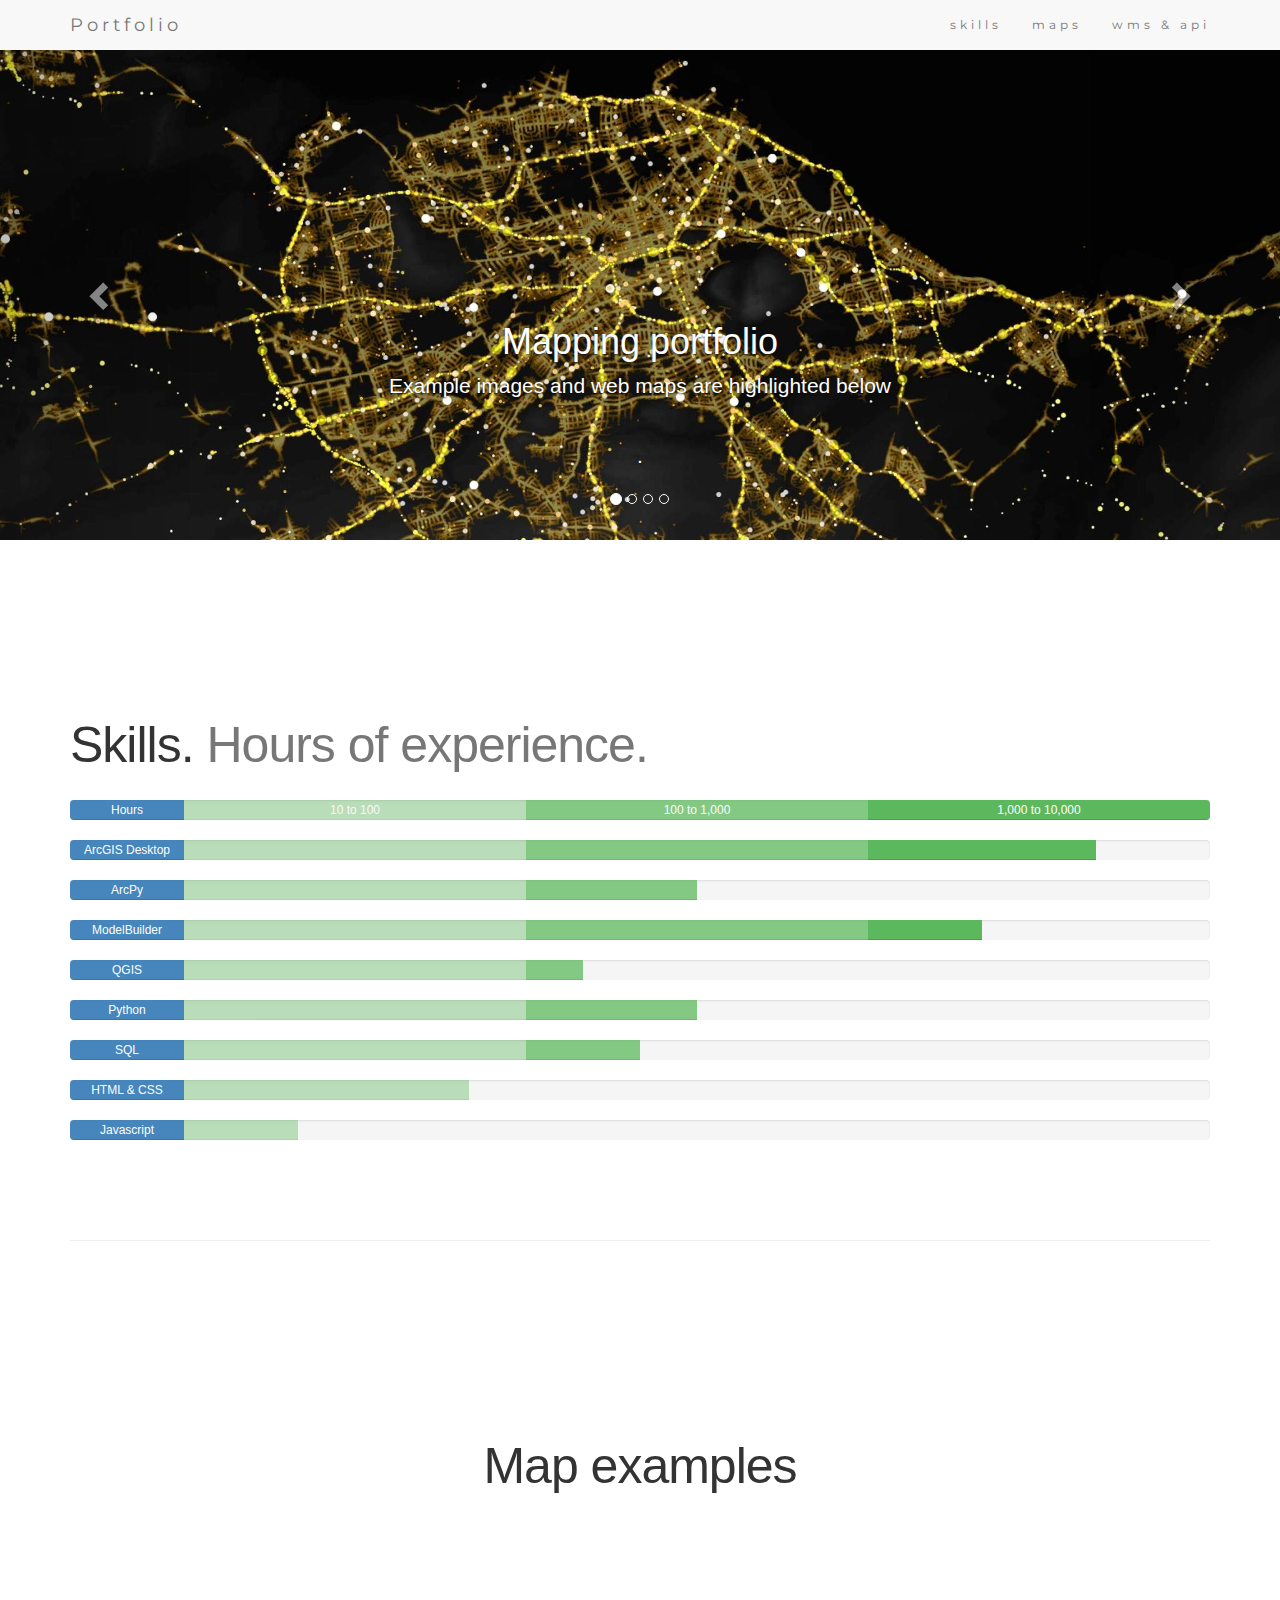
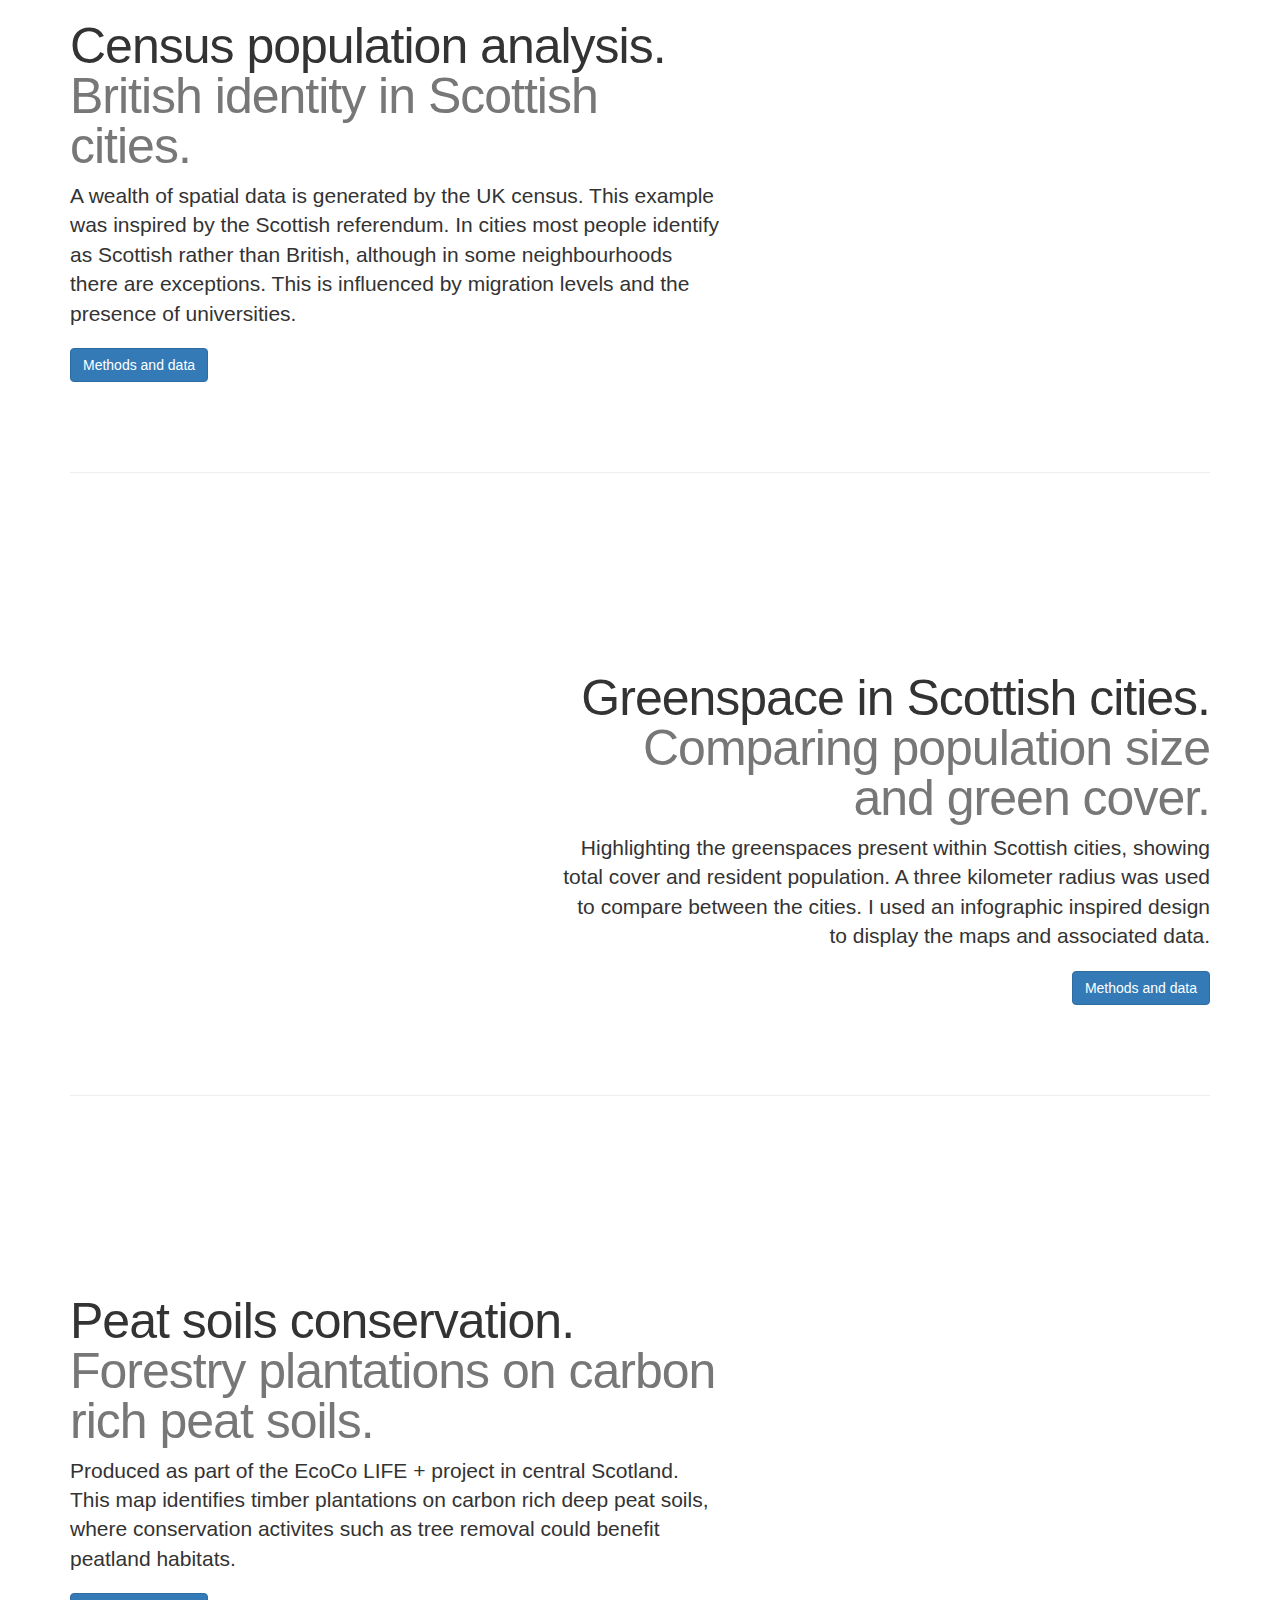
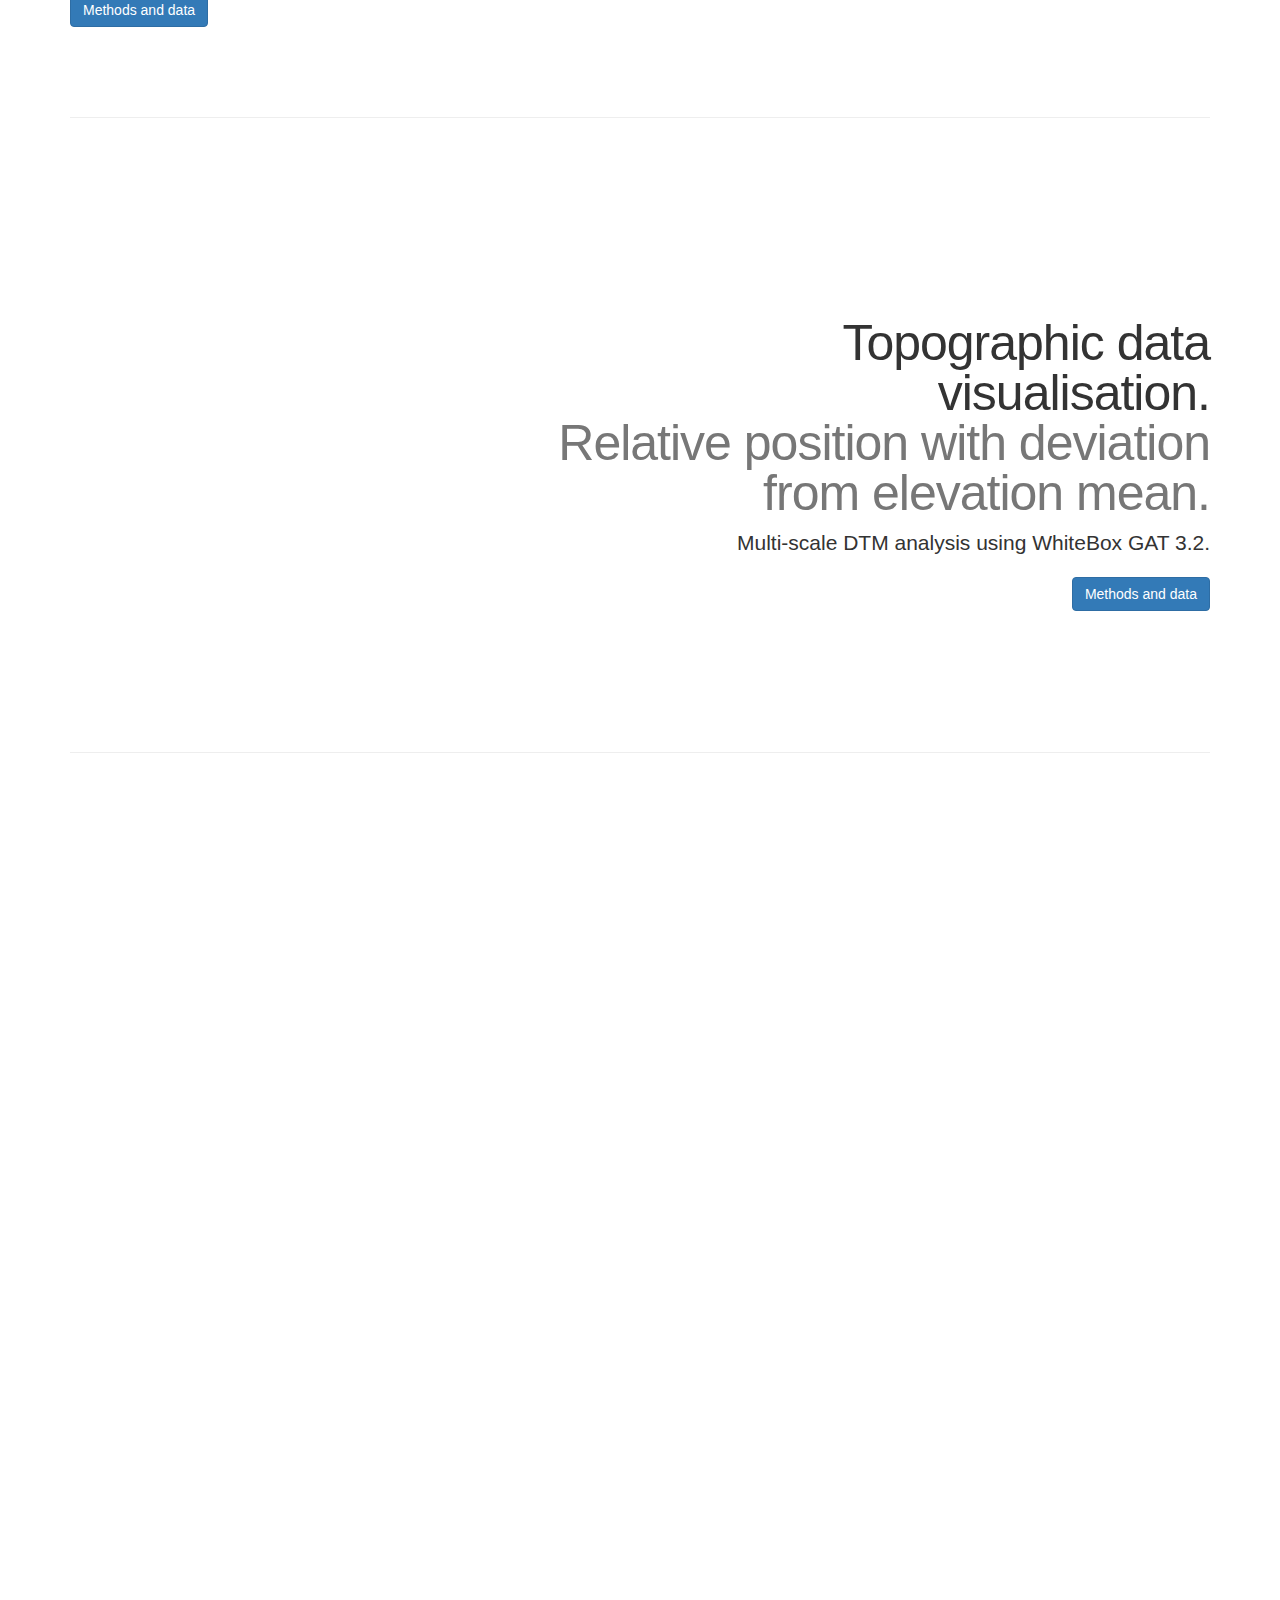
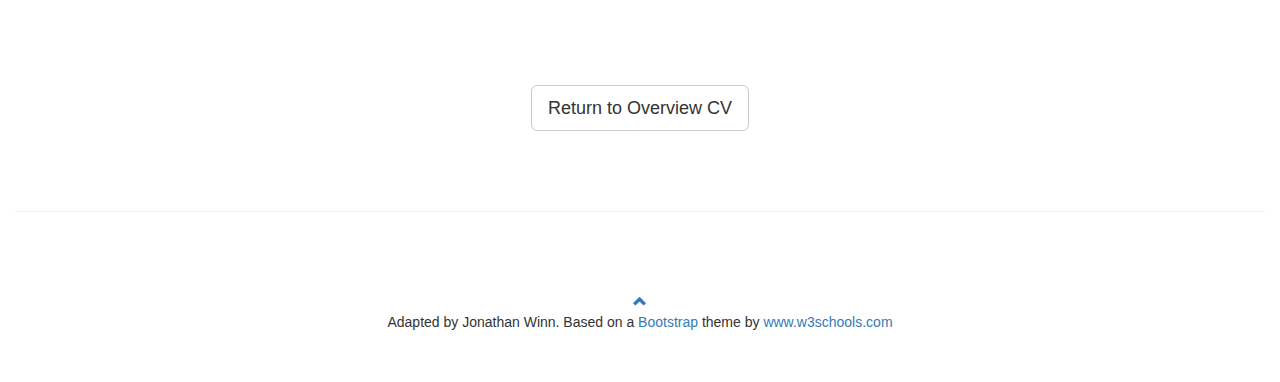
<file: Portfolio.html>
<!DOCTYPE html>

<html lang="en">
  
<head>

    <meta charset="utf-8">
    
    <meta http-equiv="X-UA-Compatible" content="IE=edge">

    <meta name="viewport" content="width=device-width, initial-scale=1">
 
   
<!-- The above 3 meta tags *must* come first in the head; any other head content must come *after* these tags -->
    
<!-- Theme adapted from Bootstrap example and template by By www.w3schools.com - No Copyright -->


<meta name="description" content="">
    
<meta name="author" content="">
   

<title>Portfolio-Jonathan Winn</title>

    


<!-- Bootstrap core CSS -->
    

  
<!-- HTML5 shim and Respond.js for IE8 support of HTML5 elements and media queries -->
    
<!--[if lt IE 9]>
  
    
<script src="https://oss.maxcdn.com/html5shiv/3.7.2/html5shiv.min.js"></script>
     
 <script src="https://oss.maxcdn.com/respond/1.4.2/respond.min.js"></script>
    

<![endif]-->



<!-- Custom styles for this template -->
    

<link href="carousel.css" rel="stylesheet">
  


  <link rel="stylesheet" href="http://maxcdn.bootstrapcdn.com/bootstrap/3.3.6/css/bootstrap.min.css">
  <link href="http://fonts.googleapis.com/css?family=Montserrat" rel="stylesheet">
  <script src="https://ajax.googleapis.com/ajax/libs/jquery/1.12.0/jquery.min.js"></script>
  <script src="http://maxcdn.bootstrapcdn.com/bootstrap/3.3.6/js/bootstrap.min.js"></script>
  
<script type="text/javascript" src="http://openspace.ordnancesurvey.co.uk/osmapapi/openspace.js?key=2C30C1B6DE7C0A3AE0530B6CA40A5606"></script>  



<style>


/* Carousel base class */


.carousel {
height: 500px;
  margin-bottom: 60px; 
margin-top: 40px;}

/* Since positioning the image, we need to help out the caption */


.carousel-caption {
  z-index: 10; 
}


/* Declare heights because of positioning of img element */


.carousel .item { height: 500px;
    background-color: #777;
}


.carousel-inner > .item > img {
  position: absolute;
  top: 0;
  left: 0;
  height: 500px; min-width: 100%;
 max-width: none;
}






.featurette-image
{
margin-top: 120px;
}


.modal-dialog {
  margin: 0;
  width: 100%;
  height: 100%;
  padding: 0;
}

.modal-content {
  height: 100%;
  border-radius: 0;
  colour:white;
  overflow:auto;  

}


/* The max width is dependant on the container (more info below) */
.popover{
    max-width: 100%; /* Max Width of the popover (depending on the container!) */
}


 .slideanim {visibility:hidden;}
  .slide {
      animation-name: slide;
      -webkit-animation-name: slide;	
      animation-duration: 1s;	
      -webkit-animation-duration: 1s;
      visibility: visible;			
  }
  @keyframes slide {
    0% {
      opacity: 0;
      -webkit-transform: translateY(70%);
    } 
    100% {
      opacity: 1;
      -webkit-transform: translateY(0%);
    }	
  }
  @-webkit-keyframes slide {
    0% {
      opacity: 0;
      -webkit-transform: translateY(70%);
    } 
    100% {
      opacity: 1;
      -webkit-transform: translateY(0%);
    }
  }


 @media screen and (max-width: 768px) {
    .col-sm-4 {
      text-align: center;
      margin: 25px 0;
    }
    .btn-lg {
        width: 100%;
        margin-bottom: 35px;
    }
  }
  @media screen and (max-width: 480px) {
    .logo {
        font-size: 150px;
    }
  }


 .navbar {
      margin-bottom: 0;
      z-index: 9999;
      border: 0;
      font-size: 12px !important;
      line-height: 1.42857143 !important;
      letter-spacing: 4px;
      border-radius: 0;
      font-family: Montserrat, sans-serif;
  }

  h4 {
      font-size: 19px;
      line-height: 1.375em;
      color: #303030;
      font-weight: 400;
      margin-bottom: 30px;
  }

  .sectionheading {
      font-size: 24px;
      text-transform: uppercase;
      color: #303030;
      font-weight: 600;
      margin-bottom: 30px;
  }


</style>


<script>
  (function(i,s,o,g,r,a,m){i['GoogleAnalyticsObject']=r;i[r]=i[r]||function(){
  (i[r].q=i[r].q||[]).push(arguments)},i[r].l=1*new Date();a=s.createElement(o),
  m=s.getElementsByTagName(o)[0];a.async=1;a.src=g;m.parentNode.insertBefore(a,m)
  })(window,document,'script','https://www.google-analytics.com/analytics.js','ga');

  ga('create', 'UA-72105544-2', 'auto');
  ga('send', 'pageview');

</script>





</head>


<!-- NAVBAR
================================================== -->
  

<body id="Portfolio2" data-spy="scroll" data-target=".navbar" data-offset="60">

<nav class="navbar navbar-default navbar-fixed-top">

  <div class="container">
    <div class="navbar-header">
      <button type="button" class="navbar-toggle" data-toggle="collapse" data-target="#myNavbar">
        <span class="icon-bar"></span>
        <span class="icon-bar"></span>
        <span class="icon-bar"></span>                        
      </button>
      <a class="navbar-brand" href="#Portfolio2">Portfolio</a>
    </div>
    <div class="collapse navbar-collapse" id="myNavbar">
      <ul class="nav navbar-nav navbar-right">
        <li><a href="#skills">skills</a></li>
        <li><a href="#maps">maps</a></li>
        <li><a href="#api">wms & api</a></li>
      </ul>
    </div>
  </div>
</nav>










<!-- Carousel
    ================================================== -->
    

<div id="myCarousel" class="carousel slide" data-ride="carousel">
      

<!-- Indicators -->
      

  <ol class="carousel-indicators">
        
     <li data-target="#myCarousel" data-slide-to="0" class="active"></li>
        
     <li data-target="#myCarousel" data-slide-to="1"></li>
        
     <li data-target="#myCarousel" data-slide-to="2"></li>
  
     <li data-target="#myCarousel" data-slide-to="3"></li>
 
  </ol>
 
     
   <div class="carousel-inner" role="listbox">
     
   
       <div class="item active">
   
       <img class="first-slide" src="images2/main2.jpg" alt="First slide">
         
             
           <div class="container">
            
               <div class="carousel-caption">
              
               <h1>Mapping portfolio</h1>
              
                <p>Example images and web maps are highlighted below</p>
                <br>
                <p> . </p>
                </div>

           </div>

       </div>


       <div class="item">

       <img class="second-slide" src="images2/test2.jpg" alt="Second slide" >
 
              
            <div class="container">

                <div class="carousel-caption">
              
               <h1>Mapping portfolio</h1>
              
                <p>Example images and web maps are highlighted below</p>
                <br>
                <p> . </p>
                </div>


            </div>

       </div>

 
       <div class="item">

       <img class="third-slide" src="images2/Cumb_new.jpg" alt="Third slide" >
          
       
             <div class="container">
            
               <div class="carousel-caption">
              
               <h1>Mapping portfolio</h1>
              
                <p>Example images and web maps are highlighted below</p>
                <br>
                <p> . </p>
                </div>

          
             </div>
        
       </div>
      

       <div class="item">

       <img class="fourth-slide" src="images2/dtmx.jpg" alt="Fourth slide" class="img-responsive">
          
       
             <div class="container">
            
                <div class="carousel-caption">
              
               <h1>Mapping portfolio</h1>
              
                <p>Example images and web maps are highlighted below</p>
                <br>
                <p> . </p>
                </div>

        
             </div>
        
       </div>
 

</div>
      


<a class="left carousel-control" href="#myCarousel" role="button" data-slide="prev">
        
<span class="glyphicon glyphicon-chevron-left" aria-hidden="true"></span>
        
<span class="sr-only">Previous</span>
      
</a>
      

<a class="right carousel-control" href="#myCarousel" role="button" data-slide="next">
        
<span class="glyphicon glyphicon-chevron-right" aria-hidden="true"></span>
        
<span class="sr-only">Next</span>
      
</a>
    
</div>

<!-- /.carousel -->


    


<!-- skills section
    ================================================== -->
 

<div class="container" id = "skills">
   <h2 class="featurette-heading">Skills. <span class="text-muted">Hours of experience.</span></h2> 
<br>
    <div class="progress">


        <div class="progress-bar" role="progressbar" style="width:10%; opacity: 0.9;">
        Hours
        </div>

        <div class="progress-bar progress-bar-success" role="progressbar" style="width:30%; opacity: 0.4;">
        10 to 100
        </div>

        <div class="progress-bar progress-bar-success" role="progressbar" style="width:30%; opacity: 0.75;">
        100 to 1,000 
        </div>

        <div class="progress-bar progress-bar-success" role="progressbar" style="width:30%; opacity: 1;">
        1,000 to 10,000
        </div>

     </div>





    <div class="progress">


        <div class="progress-bar" role="progressbar" style="width:10%; opacity: 0.9;">
        ArcGIS Desktop
        </div>

        <div class="progress-bar progress-bar-success" role="progressbar" style="width:30%; opacity: 0.4;">
        
        </div>

        <div class="progress-bar progress-bar-success" role="progressbar" style="width:30%; opacity: 0.75;">
        
        </div>

        <div class="progress-bar progress-bar-success" role="progressbar" style="width:20%; opacity: 1;">
        
        </div>

     </div>

    <div class="progress">


        <div class="progress-bar" role="progressbar" style="width:10%; opacity: 0.9;">
        ArcPy
        </div>

        <div class="progress-bar progress-bar-success" role="progressbar" style="width:30%; opacity: 0.4;">
        
        </div>

        <div class="progress-bar progress-bar-success" role="progressbar" style="width:15%; opacity: 0.75;">
        
        </div>

        <div class="progress-bar progress-bar-success" role="progressbar" style="width:0%; opacity: 1;">
        
        </div>

     </div>


    <div class="progress">


        <div class="progress-bar" role="progressbar" style="width:10%; opacity: 0.9;">
        ModelBuilder
        </div>

        <div class="progress-bar progress-bar-success" role="progressbar" style="width:30%; opacity: 0.4;">
        
        </div>

        <div class="progress-bar progress-bar-success" role="progressbar" style="width:30%; opacity: 0.75;">
        
        </div>

        <div class="progress-bar progress-bar-success" role="progressbar" style="width:10%; opacity: 1;">
        
        </div>

     </div>





    <div class="progress">


        <div class="progress-bar" role="progressbar" style="width:10%; opacity: 0.9;">
        QGIS
        </div>

        <div class="progress-bar progress-bar-success" role="progressbar" style="width:30%; opacity: 0.4;">
        
        </div>

        <div class="progress-bar progress-bar-success" role="progressbar" style="width:05%; opacity: 0.75;">
        
        </div>

        <div class="progress-bar progress-bar-success" role="progressbar" style="width:0%; opacity: 1;">
        
        </div>

     </div>

   <div class="progress">


        <div class="progress-bar" role="progressbar" style="width:10%; opacity: 0.9;">
        Python
        </div>

        <div class="progress-bar progress-bar-success" role="progressbar" style="width:30%; opacity: 0.4;">
        
        </div>

        <div class="progress-bar progress-bar-success" role="progressbar" style="width:15%; opacity: 0.75;">
         
        </div>

        <div class="progress-bar progress-bar-success" role="progressbar" style="width:0%; opacity: 1;">
        
        </div>

     </div>


   <div class="progress">


        <div class="progress-bar" role="progressbar" style="width:10%; opacity: 0.9;">
        SQL
        </div>

        <div class="progress-bar progress-bar-success" role="progressbar" style="width:30%; opacity: 0.4;">
        
        </div>

        <div class="progress-bar progress-bar-success" role="progressbar" style="width:10%; opacity: 0.75;">
         
        </div>

        <div class="progress-bar progress-bar-success" role="progressbar" style="width:0%; opacity: 1;">
        
        </div>

     </div>


   <div class="progress">


        <div class="progress-bar" role="progressbar" style="width:10%; opacity: 0.9;">
        HTML & CSS
        </div>

        <div class="progress-bar progress-bar-success" role="progressbar" style="width:25%; opacity: 0.4;">
        
        </div>

        <div class="progress-bar progress-bar-success" role="progressbar" style="width:0%; opacity: 0.75;">
         
        </div>

        <div class="progress-bar progress-bar-success" role="progressbar" style="width:0%; opacity: 1;">
        
        </div>

     </div>


   <div class="progress">


        <div class="progress-bar" role="progressbar" style="width:10%; opacity: 0.9;">
        Javascript
        </div>

        <div class="progress-bar progress-bar-success" role="progressbar" style="width:10%; opacity: 0.4;">
        
        </div>

        <div class="progress-bar progress-bar-success" role="progressbar" style="width:0%; opacity: 0.75;">
         
        </div>

        <div class="progress-bar progress-bar-success" role="progressbar" style="width:0%; opacity: 1;">
        
        </div>

     </div>


</div>  <!-- end skills container -->


<!-- WORK IN PROGRESS

      <hr class="featurette-divider">

<div class="container" id = "potfolio-examples">
   <h2 class="featurette-heading">Portfolio. <span class="text-muted">Technology, standards, code.</span></h2> 
   <br>

          <div class="table-responsive">
		  <br>

			<table class="table" class="text-center">
              <thead>
                <tr>
                  <th> <span class="glyphicon glyphicon-link" class="text-right" style="font-size: 20px" width="auto" height="60" ></span> </th>
                  <th> <img src="images/GitHub_Logo.png" class="rounded float-left" alt="Cinque Terre" width="auto" height="30">  </th>
                  <th> <span class="glyphicon glyphicon-briefcase" class="text-right" style="font-size: 20px" width="auto" height="60" ></th>
                  <th> <img src="images/OGC_Logo_2D_Black.png" class="rounded float-left" alt="Cinque Terre" width="auto" height="30"> </th>
				  <th> <span class="glyphicon glyphicon-stats" class="text-right" style="font-size: 20px" width="auto" height="60" </th>
                </tr>
              </thead>
			  
              <tbody>
                <tr>
                  <td> <img src="images/geo.jpg" class="rounded float-left" alt="Cinque Terre" width="auto" height="40"> </td>
                  <td> <span class="glyphicon glyphicon-check" class="text-right" style="font-size: 20px" width="auto" height="40" ></span>  </td>
                  <td>  <img src="images/OpenLayers-logo70.png" class="rounded float-left" alt="Cinque Terre" width="auto" height="30"> OpenLayers 4.5 </td>
                  <td> WMS, GetFeatureInfo </td>
				  <td>  Geospatial analysis, lookup tables </td>
                </tr>			  
                <tr>
                  <td> <img src="images/geo.jpg" class="rounded float-left" alt="Cinque Terre" width="auto" height="40">  </td>
                  <td> <span class="glyphicon glyphicon-check" class="text-right" style="font-size: 20px" width="auto" height="40" ></span>  </td>
                  <td>  <img src="images/OpenLayers-logo70.png" class="rounded float-left" alt="Cinque Terre" width="auto" height="30"> OpenLayers 4.5 </td>
                  <td> WMS, GetFeatureInfo </td>
				  <td  <a href ="#null" class="rounded float-left"
                  class="btn btn-sm btn-primary" role="button" data-toggle="popover" data-placement="bottom"
                  data-trigger="hover" title="Durham Geology Interactive Map"
                  data-content= "Created with OpenLayers2 and an OpenStreetMap base. Includes WMS map image and get info requests. 
                   Contains British Geological Survey materials. Copyright NERC [2016]" 
                  > Method</a>  </td>
                </tr>
                <tr>
                  <td>amet</td>
                  <td> .   </td>
                  <td>  <img src="images/OpenLayers-logo70.png" class="rounded float-left" alt="Cinque Terre" width="auto" height="30"> OpenLayers 4.5   </td>
                  <td>  WMS, GetFeatureInfo </td>
                </tr>
				
                <tr>
                  <td>Integer</td>
                  <td>.</td>
                  <td>odio</td>
                  <td>Praesent</td>
                </tr>

                <tr>
                  <td>amet</td>
                  <td> .  </td>
                  <td>  <img src="images/poweredby.png" class="rounded float-left" alt="Cinque Terre" width="auto" height="30"> 
				  <img src="images/OpenLayers-logo70.png" class="rounded float-left" alt="Cinque Terre" width="auto" height="30">    </td>
                  <td> WMS, GetFeatureInfo </td>
                </tr>

                <tr>
                  <td>amet</td>
                  <td> .  </td>
                  <td>  <img src="images/esri.png" class="rounded float-left" alt="Cinque Terre" width="auto" height="30">    </td>
                  <td> WMS, GetFeatureInfo </td>
                </tr>

                <tr>
                    <td> <img src="images/geo.jpg" class="rounded float-left" alt="Cinque Terre" width="auto" height="40">  </td>
                    <td> <span class="glyphicon glyphicon-check" class="text-right" style="font-size: 20px" width="auto" height="40" ></span>  </td>
                    <td>  <img src="images/OpenLayers-logo70.png" class="rounded float-left" alt="Cinque Terre" width="auto" height="30"> OpenLayers 4.5 </td>
                    <td> WMS, GetFeatureInfo </td>
                    <td  <a href ="#null" class="rounded float-left"
                            class="btn btn-sm btn-primary" role="button" data-toggle="popover" data-placement="bottom"
                            data-trigger="hover" title="Durham Geology Interactive Map"
                            data-content= "Created with OpenLayers2 and an OpenStreetMap base. Includes WMS map image and get info requests.
                   Contains British Geological Survey materials. Copyright NERC [2016]"
                > Method</a>  </td>
                </tr>

                <tr>
                    <td> <img src="images/gm-heatmap.JPG" class="rounded float-left" alt="Cinque Terre" width="auto" height="40">  </td>
                    <td> <span class="glyphicon glyphicon-check" class="text-right" style="font-size: 20px" width="auto" height="40" ></span>  </td>
                    <td>  <img src="images/google_maps_64dp.png" class="rounded float-left" alt="Cinque Terre" width="auto" height="30"> Google maps v3 </td>
                    <td> JSON, live data, WMS </td>
                    <td  <a href ="#null" class="rounded float-left"
                            class="btn btn-sm btn-primary" role="button" data-toggle="popover" data-placement="bottom"
                            data-trigger="hover" title="Durham Geology Interactive Map"
                            data-content= "Created with OpenLayers2 and an OpenStreetMap base. Includes WMS map image and get info requests.
                   Contains British Geological Survey materials. Copyright NERC [2016]"
                > Method, json live data, earthquakes, etc, etc </a>  </td>
                </tr>

				
              </tbody>
            </table>
          </div>

</div>

<div>
<p class= "lead text-center"> Selected portfolio code at <img src="images/GitHub_Logo.png" class="rounded float-left" alt="Cinque Terre" width="auto" height="25">  </p>
</div>



 END OF WORK IN PROGRESS  -->



<!--  featurettes  =================================== -->

    <!-- Wrap the rest of the page in another container to center all the content. -->

    <div class="container marketing">

      <!-- Three columns of text below the carousel -->


      <!-- START THE FEATURETTES -->


      <hr class="featurette-divider">





      <!-- F1 left  -->


      <div id = "maps" class="row featurette">


      <h2 class= "featurette-heading text-center"> Map examples</h2>

          <div class="col-md-7">
 
         
              <h2 class="featurette-heading">Census population analysis. <span class="text-muted">British identity in Scottish cities.</span></h2>

              <p class="lead">A wealth of spatial data is generated by the UK census. This example was inspired by the Scottish referendum. 
               In cities most people identify as Scottish rather than British, although in some neighbourhoods there are exceptions. 
               This is influenced by migration levels and the presence of universities. 
              </p>

              <p>
                  <a href ="#null" class="btn btn-md btn-primary hidden-xs" role="button" data-toggle="popover"  data-trigger="hover"
                  data-content= "Census data 2011. Output Area boundaries. Data for Q14: National Identity. 
                  Values per census area were converted to % of respondents for the British and Scottish identity categories. 
                  Areas were mapped where there was a higher % of local residents identifying as Britsh than Scottish." 
                  > Methods and data</a>
 
              </p>

           </div>
        
 
           <div class="col-md-5  slideanim">
  

              <a href="#" data-toggle="modal" data-target=".dialog2">       
              <img class="featurette-image img-responsive center-block" img src="images2/ident.gif" alt="scottish cities">

              </a>

           </div>




           <div class="modal fade dialog2" tabindex="-1">

                <div class="modal-dialog modal-lg">
                   <div class="modal-content">
                       <div class="modal-header">
                           <button type="button" class="close" data-dismiss="modal" aria-hidden="true">x</button>
                       </div>
                       <div class="modal-body active">
                           <img src="images2/ident.gif" class="img-responsive img-rounded center-block" alt="" />
                       </div>
                       <div class="modal-footer">
                           <p class="pull-left"> Includes Census and Ordnance Survey data. Crown copyright and database rights (2015)</p>
                           <button type="button" class="btn btn-default" data-dismiss="modal">Close</button>
                       </div>  
                   </div>
                </div>

           </div>


      </div>



      <!-- F2 right  -->

     <hr class="featurette-divider">


        <div id = "maps" class="row featurette">


           <div class="col-md-7 col-md-push-5 text-right">


               <h2 class="featurette-heading">Greenspace in Scottish cities. <span class="text-muted">Comparing population size and green cover.</span></h2>

               <p class="lead">Highlighting the greenspaces present within Scottish cities, showing total cover and resident population.
               A three kilometer radius was used to compare between the cities. 
               I used an infographic inspired design to display the maps and associated data.
               </p>

              <p>
                   <a href ="#null" class="btn btn-md btn-primary hidden-xs" role="button" data-toggle="popover"  data-trigger="hover" data-placement="left"
                   data-content= "Based on Habitat Map of Scotland, SNH (2015). All natural habitats were extracted from the map and the total area summed.
                   A three kilometer radius around each city centre was used to allow easy comparison between cities.
                   Whilst the greenspace total used this central radius for visual display, the population figure was taken for the whole city boundary."
                   > Methods and data</a>
 
              </p>

           </div>

        <div class="col-md-5 col-md-pull-7 slideanim">


             <a href="#" data-toggle="modal" data-target=".dialog3"> 
             <img class="featurette-image img-responsive center-block" img src="images2/city2anigif.gif" alt="scottish cities">

             </a>

        </div>
 


       <div class="modal fade dialog3" tabindex="-1">

                <div class="modal-dialog modal-lg">
                   <div class="modal-content">
                       <div class="modal-header">
                           <button type="button" class="close" data-dismiss="modal" aria-hidden="true">x</button>
                       </div>
                       <div class="modal-body active">
                           <img src="images2/city2anigif.gif" class="img-responsive img-rounded center-block" alt="" />
                       </div>
                       <div class="modal-footer">
                           <p class="pull-left"> Includes Ordnance Survey and Forestry Commission data. Crown copyright and database rights (2015)</p>
                           <button type="button" class="btn btn-default" data-dismiss="modal">Close</button>
                       </div>  
                   </div>
                </div>

         </div>
     
      </div>

      







      <!-- F3 left  -->



      <hr class="featurette-divider">






      <div id= "maps" class="row featurette">


         <div class="col-md-7">


            <h2 class="featurette-heading">Peat soils conservation. <span class="text-muted">Forestry plantations on carbon rich peat soils.</span></h2>

            <p class="lead">Produced as part of the EcoCo LIFE + project in central Scotland. This map identifies timber plantations on carbon rich deep peat soils, where
             conservation activites such as tree removal could benefit peatland habitats.

            </p>

           
            <p>
          
                  <a href ="#null" 
                  class="btn btn-md btn-primary hidden-xs" role="button" data-toggle="popover"  
                  data-trigger="hover"
                  data-content= "All analysis within ArcGIS 10.2.2. 
                  Plantations were mapped from Forestry Commission data (National Forest Inventory, Scottish Native Woodland Survey). 
                  Areas of peatland soils were mapped using Scottish Natural Heritage (2012) Information Notice No 318: 
                  Identification of carbon-rich soil mapping units. Soils classes 5 and 6 were used. Data were downloaded from the Forestry Commission and Soils Scotland websites. 
                  Crown copyright and database rights. Ordnance survey data. Forestry commission data (2015)." 
                  > Methods and data</a>
 
            

            </p>
  

 
         </div>
   
     
         <div class="col-md-5 slideanim">
          

             <a href="#" data-toggle="modal" data-target=".dialog4"> 
             <img class="featurette-image img-responsive center-block" img src="images2/peatmap.jpg" alt="peat soils">

             </a>            

         </div>


         <div class="modal fade dialog4" tabindex="-1">

                <div class="modal-dialog modal-lg">
                   <div class="modal-content">
                       <div class="modal-header">
                           <button type="button" class="close" data-dismiss="modal" aria-hidden="true">x</button>
                       </div>
                       <div class="modal-body active">
                           <img src="images2/peatmap.jpg" class="img-responsive img-rounded center-block" alt="" />
                       </div>
                       <div class="modal-footer">
                           <p class="pull-left"> Includes Ordnance Survey, Scottish Natural Heritage, Forestry Commission data. Crown copyright and database rights (2015)</p>
                           <button type="button" class="btn btn-default" data-dismiss="modal">Close</button>
                       </div>  
                   </div>
                </div>

         </div>



     </div>


    <!-- F4 right  -->

     <hr class="featurette-divider">



        <div id = "maps" class="row featurette">


           <div class="col-md-7 col-md-push-5 text-right">


               <h2 class="featurette-heading">Topographic data visualisation.<span class="text-muted"><br>Relative position with deviation from elevation mean.</span></h2>

               <p class="lead">Multi-scale DTM analysis using WhiteBox GAT 3.2. 
               </p>

              <p>
                   <a href ="#null" class="btn btn-md btn-primary hidden-xs" role="button" data-toggle="popover"  data-trigger="hover" data-placement="left"
                   data-content= "Integral image processing in Whitebox GAT 3.2, using relative topographic position with deviation from elevation mean (DEV). 
                   Topographic signature  identified multi-scale zones. Max DEV values were calculated for local (0.1 -0. 5km), meso (0.5 - 5km) and broad (5 - 15km) scales. 
                   A multi-scale topographic colour composite image was then created. Full details in Lindsay et al (2015). "
                   > Methods and data</a>
 
              </p>

           </div>

        <div class="col-md-5 col-md-pull-7 slideanim">


             <a href="#" data-toggle="modal" data-target=".dialogf4"> 
             <img class="featurette-image img-responsive center-block" img src="images2/MapDEV.jpg" alt="TPI maps">

             </a>

        </div>
 


       <div class="modal fade dialogf4" tabindex="-1">

                <div class="modal-dialog modal-lg">
                   <div class="modal-content">
                       <div class="modal-header">
                           <button type="button" class="close" data-dismiss="modal" aria-hidden="true">x</button>
                       </div>
                       <div class="modal-body active text-center">
                         <img src="images2/MapDEV.jpg" class="img-responsive img-rounded center-block" alt="" />

                    <div> 
                    <p>  
                    <a href ="#null" class="btn btn-sm btn-primary" role="button" data-toggle="popover"  data-trigger="hover" data-placement="top"
                   data-content= "Blue-tinted: Strongly deviated (either elevated or low-lying) local-scale position; average landscape position at the two larger scales. 
                   Green-tinted Strongly deviated meso-scale position; average landscape position at both the local and broad-scale range. 
                   Red-tinted: Strongly deviated broad-scale position; average landscape position at both of the shorter scales. 
                   Cyan: Strongly deviated position at both the local and meso-scale ranges; average landscape position in the broad-scale range. 
                   Yellow: Strongly deviated position at the meso- and broad-scale ranges; average landscape position in the local-scale range. 
                   Magenta: Strongly deviated position at the local and broad-scale ranges; average landscape position in the meso-scale range. 
                   Dark grey and black: Average landscape position across a wide range of spatial scales. 
                   Light grey and White: Deviated landscape position (elevated or low-lying or both, i.e. elevated at one scale and low-lying at another) across a wide range of spatial scales."
                   />
                   Legend</a>

                   </p>
                   </div>

                       </div>
                       <div class="modal-footer">
                           <p class="pull-left"> Contains Ordnance Survey data. Crown copyright and database rights (2016). Created with <a href ="https://whiteboxgeospatial.wordpress.com/">WhiteBox GAT</a>
                            Method details in <a href= "https://www.researchgate.net/publication/277302523_An_integral_image_approach_to_performing_multi-scale_topographic_position_analysis">
                            Lindsay et al (2015).</a> 
                           </p>
                           <button type="button" class="btn btn-default" data-dismiss="modal">Close</button>
                       </div>  
                   </div>
                </div>

         </div>
     
      </div>

      


     <hr class="featurette-divider">



</div>

      <!-- /END THE FEATURETTES -->








<!-- Container (API Section) -->

<div id="api" class="container">

  <div id = "api" class="row slideanim">

      <h2 class= "featurette-heading text-center"> API & WMS & mapping</h2>
       <br>
      <h4 class= "text-center">Illustrating the use of APIs for web mapping, including defined projections, point markers, links and WMS inclusion.</h4>
       <br>

</div>


    <!--

      <div class="col-sm-12 text-center ">    <hr class="featurette-divider">    </div>

    -->



  <div id = "api" class="row slideanim">



 <div class="col-sm-4 col-xs-12">

      <div class="panel panel-default text-center">

        <div class="panel-heading">

          <h1>OpenLayers 4 </h1>

        </div>

        <div class="panel-body">
              <a href="openlayers/openlayers4.html" >
              <img class="img-responsive center-block" src = "images/geo.jpg" target="_blank" alt = "durham openlayers example" >
              </a>

        </div>

        <div class="panel-footer">
          <a href ="#null" 
                  class="btn btn-md btn-primary" role="button" data-toggle="popover"  data-placement="bottom"
                  data-trigger="hover" title="Durham Geology Interactive Map"
                  data-content= "Created with OpenLayers4 and an OpenStreetMap base. Includes WMS map image and get info requests.
                   Contains British Geological Survey materials. Copyright NERC [2016]" 
                  > Methods and data</a>

        </div>

      </div>      

    </div>    



    <div class="col-sm-4 col-xs-12">

      <div class="panel panel-default text-center">

        <div class="panel-heading">

          <h1>OS OpenSpace</h1>

        </div>

        <div class="panel-body">
           <a href="openspace/openspace.html" >
           <img class="img-responsive center-block" src = "images/osdurham.jpg" target="_blank" alt = "durham openspace example" >
           </a>
        </div>

        <div class="panel-footer">
           
          <a href ="#null" 
                  class="btn btn-md btn-primary" role="button" data-toggle="popover"  data-placement="bottom"
                  data-trigger="hover"  title ="Durham Wildlife Trust Reserves"
                  data-content= "Created with Ordnance Survey's OpenSpace API. Contains OS base maps. 
                  Includes map points with web links and vector boundary data, selected and symbolised via lookups.  Copyright OS [2016]" 
                  > Methods and data</a>


        </div>

       

      </div>      

    </div>     



    <div class="col-sm-4 col-xs-12">

      <div class="panel panel-default text-center">

        <div class="panel-heading">

          <h1>Google Maps</h1>

        </div>

        <div class="panel-body">
           <a href= "google-maps/gm-circlemap.html" "target="_blank"">
           <img class="img-responsive center-block"  src = "images/gm-circles.JPG" alt = "earthquake circles google maps example" >
           </a>
     
        </div>

        <div class="panel-footer" >

          <a href ="#null" 
                  class="btn btn-md btn-primary" role="button" data-toggle="popover"    data-placement="bottom"
                  data-trigger="hover"  title ="Earthquake data feed - 7 days"
                  data-content= "Created with Google Maps API. Copyright Google, USGS [2018]"
                  > Methods and data</a>


          <br>


        </div>

      </div>      

    </div>

  </div> <!-- end API container -->
</div>


<!-- links to main index pages ofr apis - WORK IN PROGRESS

<hr class="featurette-divider">

<div id="portfolio-pagesX" class="container">

      <div id= education class="row slideanim">

          <div class="col-sm-4">
              <img src="images/esri-globe.svg.png" class="rounded float-left" alt="Cinque Terre" width="auto" height="50">
              <h4>GIS</h4>
          </div>
          <div class="col-sm-4">
              <img src="images/jupyter-main-logo.svg" class="rounded float-left" alt="Cinque Terre" width="auto" height="50">
              <h4>Notebooks</h4>
          </div>
          <div class="col-sm-4">
              <img src="images/OpenLayers-logo70.png" class="rounded float-left" alt="Cinque Terre" width="auto" height="50">
              <h4>OpenLayers</h4>
          </div>

      </div>
  </div>


end of WORK IN PROGRESS -->


      <div class="col-sm-12 text-center "> 
      <br> 
      <br>
      <a href = "index.html"  button type = "button" button class="btn btn-default btn-lg" role = "button" >Return to Overview CV
      </a>


      <hr class="featurette-divider">

      </div>




<!-- FOOTER -->

 
<footer class="container-fluid text-center">
  <a href="#Portfolio2" title="To Top">
    <span class="glyphicon glyphicon-chevron-up"></span>
  </a>
  <p>Adapted by Jonathan Winn. Based on a <a href= "http://getbootstrap.com" >Bootstrap</a> theme by <a href="http://www.w3schools.com" title="Visit w3schools">www.w3schools.com</a>
   </p>		
</footer>




    <script>
$(document).ready(function(){
    $('[data-toggle="popover"]').popover(); 
});

    </script>



<script>
$(document).ready(function(){
  // Add smooth scrolling to all links in navbar + footer link
  $(".navbar a, footer a[href='#Portfolio2']").on('click', function(event) {

    // Prevent default anchor click behavior
    event.preventDefault();

    // Store hash
    var hash = this.hash;

    // Using jQuery's animate() method to add smooth page scroll
    // The optional number (900) specifies the number of milliseconds it takes to scroll to the specified area
    $('html, body').animate({
      scrollTop: $(hash).offset().top
    }, 900, function(){
   
      // Add hash (#) to URL when done scrolling (default click behavior)
      window.location.hash = hash;
    });
  });
  
  $(window).scroll(function() {
    $(".slideanim").each(function(){
      var pos = $(this).offset().top;

      var winTop = $(window).scrollTop();
        if (pos < winTop + 600) {
          $(this).addClass("slide");
        }
    });
  });
})
</script>












  </body>


</html>
</file>
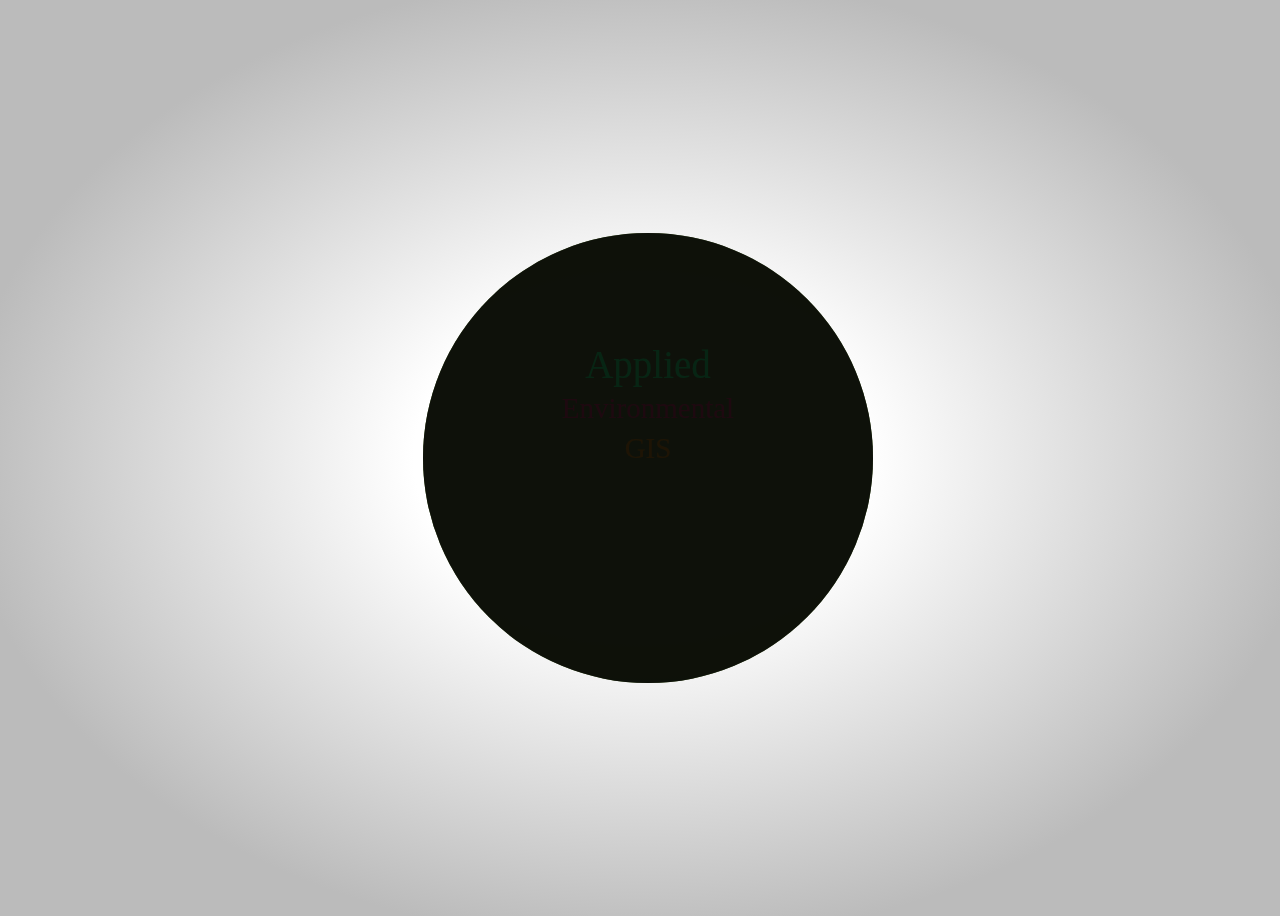
<file: venntest.html>
<!DOCTYPE html>
<html lang="en">
<head>
    <meta charset="UTF-8">
    <title>Title</title>


<style>
 * {
  -webkit-box-sizing: border-box;
          box-sizing: border-box;
}
body {
  background-image: radial-gradient(#fff 25%, #bbb 75%);
  height: 100vh;
  width: 100vw;
  position: relative;
  display: -webkit-box;
  display: -ms-flexbox;
  display: flex;
  -webkit-box-align: center;
      -ms-flex-align: center;
          align-items: center;
  -webkit-box-pack: center;
      -ms-flex-pack: center;
          justify-content: center;
}
.box {
  height: 50vh;
  width: 50vh;
}
[class^='c'] {
  background-color: #0ff;
  border-radius: 50%;
  height: 50vh;
  width: 50vh;
  mix-blend-mode: multiply;
  // multiply;
  position: absolute;
  font-size: 99px;
}
.circle1 {
  // background-color: rgba(0,255,255,0.5);
  background-color: rgba(108,0,0,0.7);
  color: rgba(0,255,255,0.5);
  font-size: 39px;
  //opacity: 0.5;
  padding-top: 70px;
  text-align: center;
  -webkit-animation: c1 4.5s ease-in-out infinite alternate;
          animation: c1 4.5s ease-in-out infinite alternate;
}
.circle2 {
  // background-color: rgba(255,255,0,0.5);
  background-color: rgba(0,164,0,0.7);
  color: rgba(255,255,0,0.5);
  font-size: 29px;
  // top: 50%;
  padding-top: 170px;
  text-align: center;
  -webkit-animation: c2 4.5s ease-in-out infinite alternate;
          animation: c2 4.5s ease-in-out infinite alternate;
}
.circle3 {
  // background-color: rgba(255,0,255,0.5);
  background-color: rgba(0,0,35,0.7);
  color: rgba(255,0,255,0.5);
  font-size: 29px;
  text-align: center;
  padding-top: 130px;
  -webkit-animation: c3 4.5s ease-in-out infinite alternate;
          animation: c3 4.5s ease-in-out infinite alternate;
}
@-webkit-keyframes c1 {
  from {
    -webkit-transform: translate(-25%, 25%);
            transform: translate(-25%, 25%);
  }
  to {
    -webkit-transform: translate(0, 0);
            transform: translate(0, 0);
  }
}
@keyframes c1 {
  from {
    -webkit-transform: translate(-25%, 25%);
            transform: translate(-25%, 25%);
  }
  to {
    -webkit-transform: translate(0, 0);
            transform: translate(0, 0);
  }
}
@-webkit-keyframes c2 {
  from {
    -webkit-transform: translate(0, -25%);
            transform: translate(0, -25%);
  }
  to {
    -webkit-transform: translate(0, 0);
            transform: translate(0, 0);
  }
}
@keyframes c2 {
  from {
    -webkit-transform: translate(0, -25%);
            transform: translate(0, -25%);
  }
  to {
    -webkit-transform: translate(0, 0);
            transform: translate(0, 0);
  }
}
@-webkit-keyframes c3 {
  from {
    -webkit-transform: translate(25%, 25%);
            transform: translate(25%, 25%);
  }
  to {
    -webkit-transform: translate(0, 0);
            transform: translate(0, 0);
  }
}
@keyframes c3 {
  from {
    -webkit-transform: translate(25%, 25%);
            transform: translate(25%, 25%);
  }
  to {
    -webkit-transform: translate(0, 0);
            transform: translate(0, 0);
  }

  .le-heading p {
      color: #fff !important;
      background-color: #6CA423 !important;
      padding: 25px;
      border-bottom: 1px solid transparent;
      border-top-left-radius: 0px;
      border-top-right-radius: 0px;
      border-bottom-left-radius: 0px;
      border-bottom-right-radius: 0px;
      font-size: 69px;
      line-height: 1.375em;
      font-weight: 400;
      font-style: italic;
  }





}



</style>



</head>

<body>


<div class="box">
    <div class="circle1 text-center">
        <p> Applied </p>
    </div>
    <div class="circle2 text-center">
        <p>GIS </p>
    </div>
    <div class="circle3">
        <p> Environmental </p>
    </div>
</div>



</body>
</html>
</file>
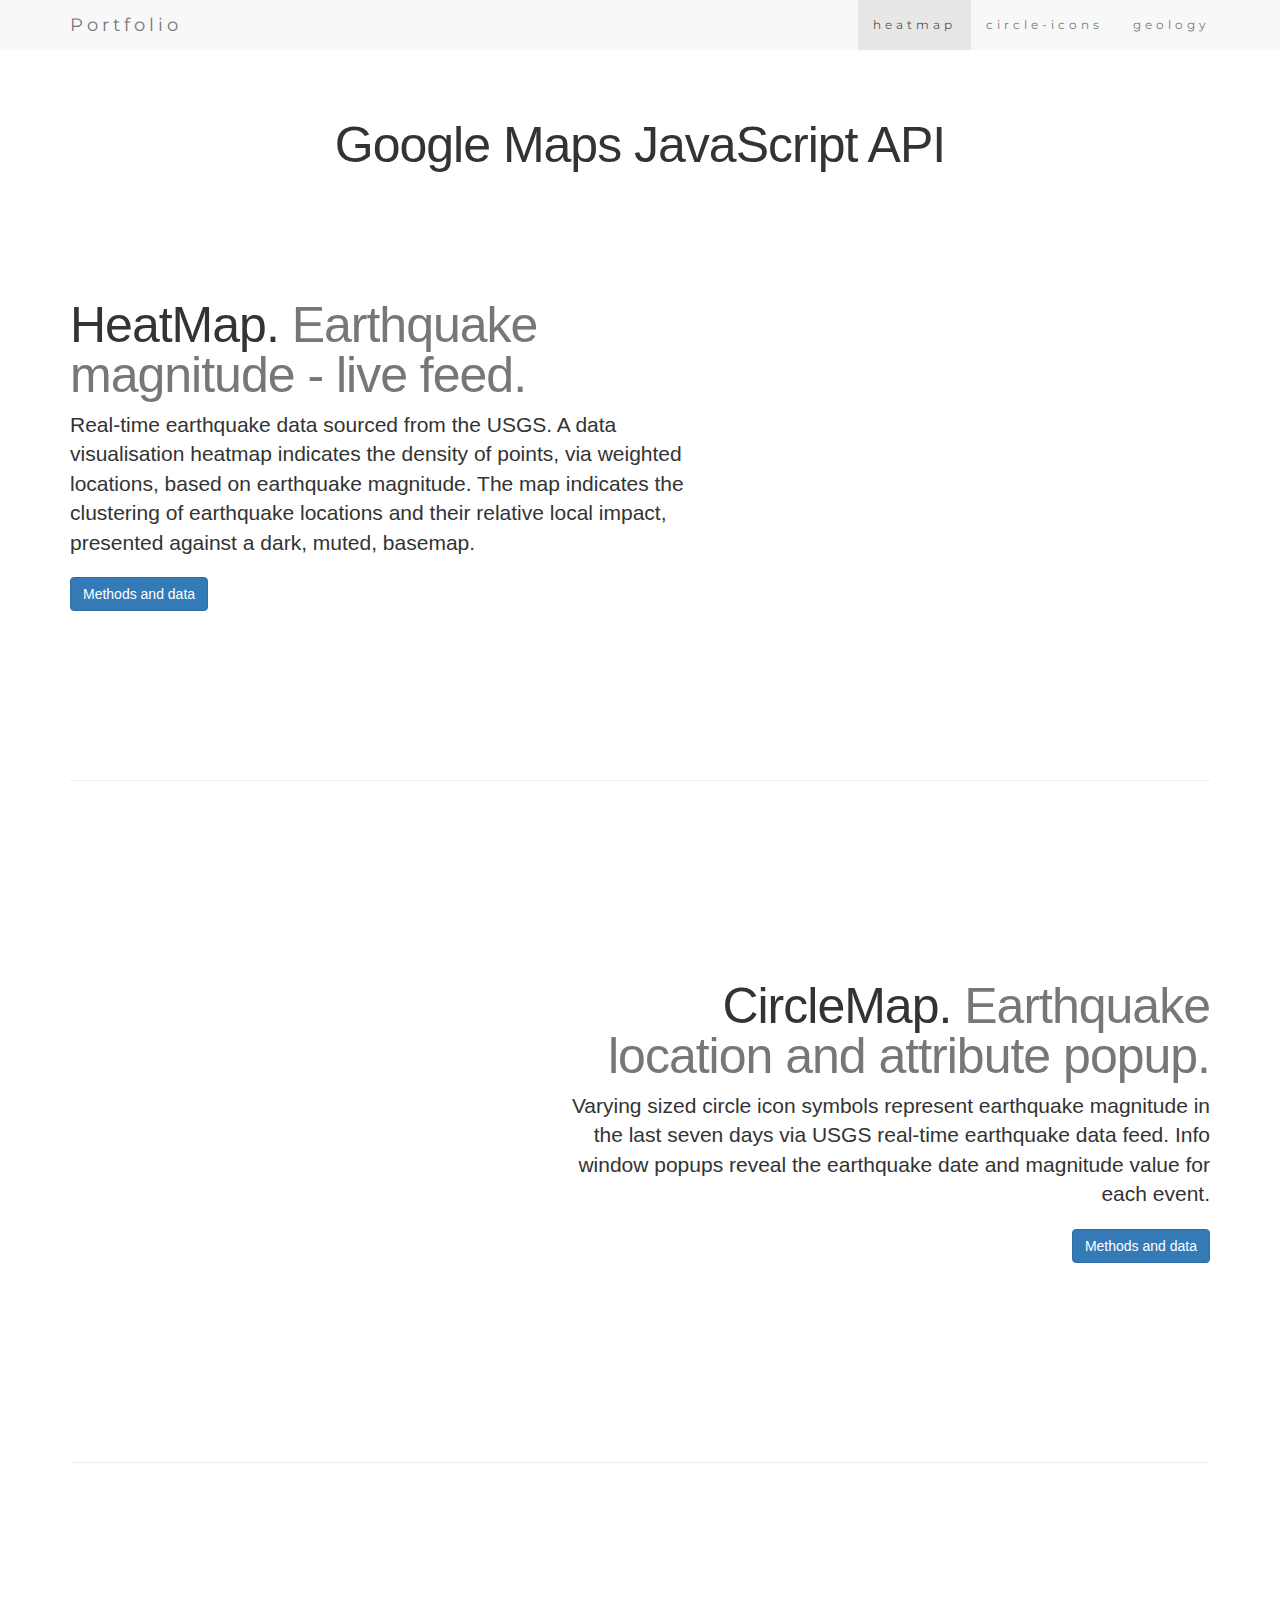
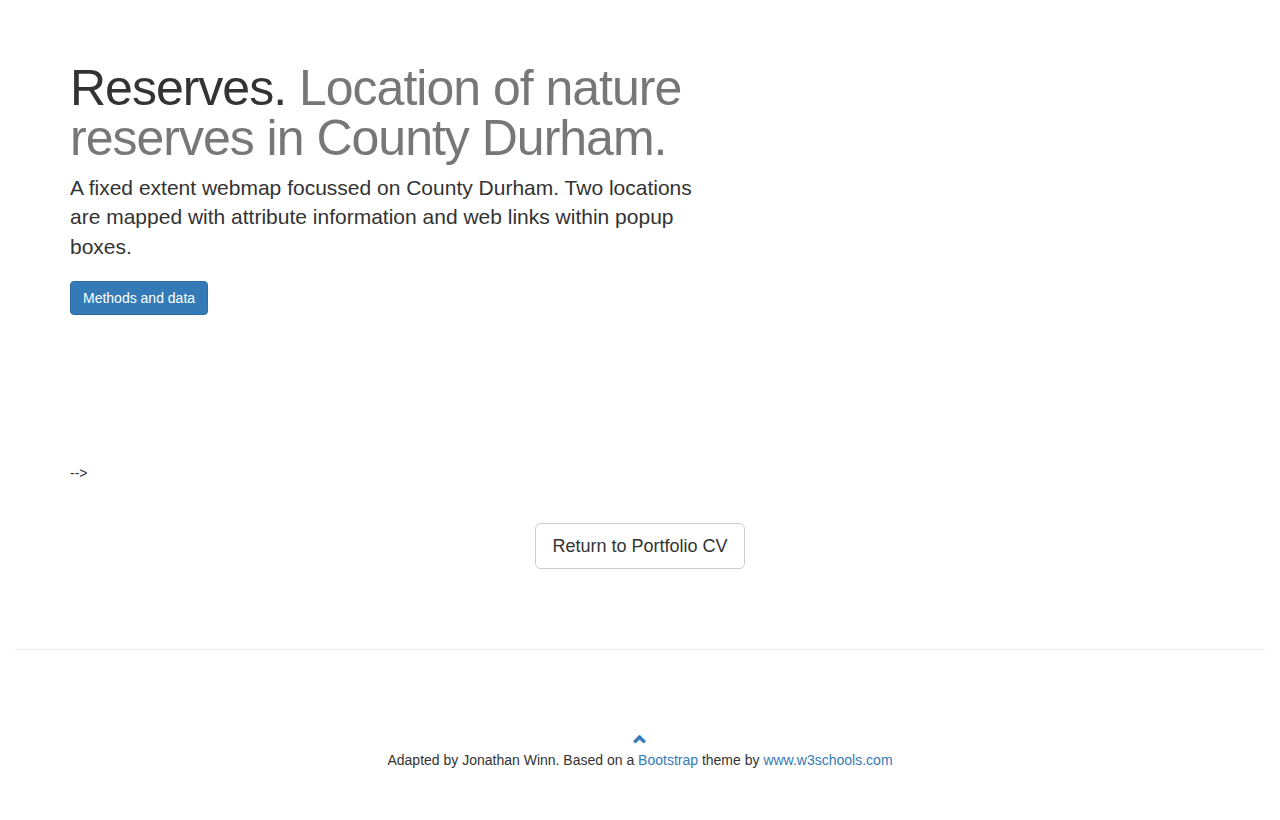
<file: google-maps/googlemaps-index.html>
<!DOCTYPE html>
<html lang="en">
<head>
    <meta charset="utf-8">
    <meta http-equiv="X-UA-Compatible" content="IE=edge">
    <meta name="viewport" content="width=device-width, initial-scale=1">

<!-- The above 3 meta tags *must* come first in the head; any other head content must come *after* these tags -->
<!-- Theme adapted from Bootstrap example and template by By www.w3schools.com - No Copyright -->

<meta name="description" content="">
<meta name="author" content="">
<title>Portfolio-Jonathan Winn-GoogleMaps</title>

<!-- Bootstrap core CSS -->

<!-- HTML5 shim and Respond.js for IE8 support of HTML5 elements and media queries -->
    
<!--[if lt IE 9]>
  
    
<script src="https://oss.maxcdn.com/html5shiv/3.7.2/html5shiv.min.js"></script>
     
 <script src="https://oss.maxcdn.com/respond/1.4.2/respond.min.js"></script>
    

<![endif]-->



<!-- Custom styles for this template -->
    <link href="../css/carousel.css" rel="stylesheet">

<!-- load css -->
    <link rel="stylesheet" href="http://maxcdn.bootstrapcdn.com/bootstrap/3.3.6/css/bootstrap.min.css">
    <link href="http://fonts.googleapis.com/css?family=Montserrat" rel="stylesheet">


    <script src="https://ajax.googleapis.com/ajax/libs/jquery/1.12.0/jquery.min.js"></script>
    <script src="http://maxcdn.bootstrapcdn.com/bootstrap/3.3.6/js/bootstrap.min.js"></script>

<style>

/* Carousel base class */

.carousel {
height: 500px;
  margin-bottom: 60px; 
margin-top: 40px;}

/* Since positioning the image, we need to help out the caption */

.carousel-caption {
  z-index: 10; 
}

/* Declare heights because of positioning of img element */

.carousel .item { height: 500px;
    background-color: #777;
}

.carousel-inner > .item > img {
  position: absolute;
  top: 0;
  left: 0;
  height: 500px; min-width: 100%;
 max-width: none;
}


.featurette-image
{
margin-top: 120px;
}

.modal-dialog {
  margin: 0;
  width: 100%;
  height: 100%;
  padding: 0;
}

.modal-content {
  height: 100%;
  border-radius: 0;
  colour:white;
  overflow:auto;  

}


/* The max width is dependant on the container (more info below) */
.popover{
    max-width: 100%; /* Max Width of the popover (depending on the container!) */
}


 .slideanim {visibility:hidden;}
  .slide {
      animation-name: slide;
      -webkit-animation-name: slide;	
      animation-duration: 1s;	
      -webkit-animation-duration: 1s;
      visibility: visible;			
  }
  @keyframes slide {
    0% {
      opacity: 0;
      -webkit-transform: translateY(70%);
    } 
    100% {
      opacity: 1;
      -webkit-transform: translateY(0%);
    }	
  }
  @-webkit-keyframes slide {
    0% {
      opacity: 0;
      -webkit-transform: translateY(70%);
    } 
    100% {
      opacity: 1;
      -webkit-transform: translateY(0%);
    }
  }


 @media screen and (max-width: 768px) {
    .col-sm-4 {
      text-align: center;
      margin: 25px 0;
    }
    .btn-lg {
        width: 100%;
        margin-bottom: 35px;
    }
  }
  @media screen and (max-width: 480px) {
    .logo {
        font-size: 150px;
    }
  }


 .navbar {
      margin-bottom: 0;
      z-index: 9999;
      border: 0;
      font-size: 12px !important;
      line-height: 1.42857143 !important;
      letter-spacing: 4px;
      border-radius: 0;
      font-family: Montserrat, sans-serif;
  }

  h4 {
      font-size: 19px;
      line-height: 1.375em;
      color: #303030;
      font-weight: 400;
      margin-bottom: 30px;
  }

  .sectionheading {
      font-size: 24px;
      text-transform: uppercase;
      color: #303030;
      font-weight: 600;
      margin-bottom: 30px;
  }


</style>


<script>
  (function(i,s,o,g,r,a,m){i['GoogleAnalyticsObject']=r;i[r]=i[r]||function(){
  (i[r].q=i[r].q||[]).push(arguments)},i[r].l=1*new Date();a=s.createElement(o),
  m=s.getElementsByTagName(o)[0];a.async=1;a.src=g;m.parentNode.insertBefore(a,m)
  })(window,document,'script','https://www.google-analytics.com/analytics.js','ga');

  ga('create', 'UA-72105544-2', 'auto');
  ga('send', 'pageview');

</script>

</head>


<!-- NAVBAR
================================================== -->

<body id="googlemaps" data-spy="scroll" data-target=".navbar" data-offset="60">

<nav class="navbar navbar-default navbar-fixed-top">
  <div class="container">
    <div class="navbar-header">
      <button type="button" class="navbar-toggle" data-toggle="collapse" data-target="#myNavbar">
        <span class="icon-bar"></span>
        <span class="icon-bar"></span>
        <span class="icon-bar"></span>                        
      </button>
      <a class="navbar-brand" href="../#Portfolio2">Portfolio</a>
    </div>
    <div class="collapse navbar-collapse" id="myNavbar">
      <ul class="nav navbar-nav navbar-right">

          <!-- page navigation links here -->

        <li><a href="#heatmap">heatmap</a></li>
        <li><a href="#circlemap">circle-icons</a></li>
        <li><a href="#geology">geology</a></li>
      </ul>
    </div>
  </div>
</nav>


<!--  featurettes
    ================================================== -->
    <!-- Wrap the rest of the page in another container to center all the content. -->
    <div class="container marketing">
      <!-- START THE FEATURETTES -->

      <!-- F1 left  -->
      <div id = "heatmap" class="row featurette">

      <h2 class= "featurette-heading text-center"> Google Maps JavaScript API</h2>
          <div class="col-md-7">
              <h2 class="featurette-heading">HeatMap. <span class="text-muted">Earthquake magnitude - live feed.</span></h2>
              <p class="lead">Real-time earthquake data sourced from the USGS.  A data visualisation heatmap indicates the density of points,
                  via weighted locations, based on earthquake magnitude. The map indicates the clustering of earthquake locations
                  and their relative local impact, presented against a dark, muted, basemap.</p>
              <p>
                  <a href ="#null" class="btn btn-md btn-primary hidden-xs" role="button" data-toggle="popover"  data-trigger="hover"
                  data-content= "This method allows rendering client-side rather than the server-side rendering of
                  fusion tables.  Data source is standard GeoJSON via https://earthquake.usgs.gov/earthquakes/feed/  ,
                  however  the GeoJSONP response is wrapped inside a function call (eqfeed_callback).
                  The source data includes a variety of attributes including location, magnitude and time.
                  This example uses the 30 day live feed for all global earthquake events."
                  > Methods and data</a></p>
           </div>

           <div class="col-md-5  slideanim">
              <a href="../google-maps/gm-heatmap.html" >
              <img class="featurette-image img-responsive center-block" img src="../images/gm-heatmap.JPG" alt="earthquake circles">
              </a>
           </div>


      </div> <!-- end of id heatmap div -->



      <!-- F2 right  -->
     <hr class="featurette-divider">

        <div id = "circlemap" class="row featurette">

           <div class="col-md-7 col-md-push-5 text-right">
               <h2 class="featurette-heading">CircleMap. <span class="text-muted">Earthquake location and attribute popup.</span></h2>
               <p class="lead">Varying  sized circle icon symbols represent earthquake magnitude in the last seven
                   days via USGS real-time earthquake data feed.  Info window popups reveal the earthquake
                   date and magnitude value for each event.<p>
                   <a href ="#null" class="btn btn-md btn-primary hidden-xs" role="button" data-toggle="popover"  data-trigger="hover" data-placement="left"
                   data-content= "Data source is standard GeoJSON via https://earthquake.usgs.gov/earthquakes/feed/  ,
                    however the GeoJSONP response is wrapped inside a function call (eqfeed_callback). The source data
                    includes a variety of attributes including location, magnitude and time. This example uses the
                    7 day live feed for all events > 2.5 magnitude."
                   > Methods and data</a></p>
           </div>
        <div class="col-md-5 col-md-pull-7 slideanim">
             <a href="../google-maps/gm-circlemap.html" >
             <img class="featurette-image img-responsive center-block" img src="../images/gm-circles.JPG" alt="scottish cities">
             </a>
        </div>

      </div>  <!-- end of circlemap div -->


      <!-- F3 left  -->
      <hr class="featurette-divider">

      <div id= "geology" class="row featurette">
         <div class="col-md-7">
            <h2 class="featurette-heading">Reserves. <span class="text-muted">Location of nature reserves in County
                Durham.</span></h2>
            <p class="lead">A fixed extent webmap focussed on County Durham. Two locations are mapped with
                attribute information and web links within popup boxes.</p>
            <p>
                  <a href ="#null" 
                  class="btn btn-md btn-primary hidden-xs" role="button" data-toggle="popover"  
                  data-trigger="hover"
                  data-content= "A muted basemap is used to enhance focus on the mapped points, whilst
                  retaining useful travel related information.
                  Traffic information and cycling routes are enabled via tick boxes."
                  > Methods and data</a></p>
         </div>
         <div class="col-md-5 slideanim">
             <a href="../google-maps/gm-durham.html">
             <img class="featurette-image img-responsive center-block" img src="../images/google.jpg" alt="peat soils">
             </a>
         </div>

     </div> <!-- ed of F3 div id -->


    <!-- F4 right     commented out until next portfolio addition -->
     <!--

     <hr class="featurette-divider">
        <div id = "maps" class="row featurette">
           <div class="col-md-7 col-md-push-5 text-right">
               <h2 class="featurette-heading">Topographic data visualisation.<span class="text-muted"><br>Relative position with deviation from elevation mean.</span></h2>
               <p class="lead">Multi-scale DTM analysis using WhiteBox GAT 3.2. 
               </p>
              <p>
                   <a href ="#null" class="btn btn-md btn-primary hidden-xs" role="button" data-toggle="popover"  data-trigger="hover" data-placement="left"
                   data-content= "Integral image processing in Whitebox GAT 3.2, using relative topographic position with deviation from elevation mean (DEV). 
                   Topographic signature  identified multi-scale zones. Max DEV values were calculated for local (0.1 -0. 5km), meso (0.5 - 5km) and broad (5 - 15km) scales. 
                   A multi-scale topographic colour composite image was then created. Full details in Lindsay et al (2015). "
                   > Methods and data</a>
              </p>
           </div>
        <div class="col-md-5 col-md-pull-7 slideanim">
             <a href="#" data-toggle="modal" data-target=".dialogf4"> 
             <img class="featurette-image img-responsive center-block" img src="images2/MapDEV.jpg" alt="TPI maps">
             </a>
        </div>

       <div class="modal fade dialogf4" tabindex="-1">
                <div class="modal-dialog modal-lg">
                   <div class="modal-content">
                       <div class="modal-header">
                           <button type="button" class="close" data-dismiss="modal" aria-hidden="true">x</button>
                       </div>
                       <div class="modal-body active text-center">
                         <img src="images2/MapDEV.jpg" class="img-responsive img-rounded center-block" alt="" />

                    <div> 
                    <p>  
                    <a href ="#null" class="btn btn-sm btn-primary" role="button" data-toggle="popover"  data-trigger="hover" data-placement="top"
                   data-content= "Blue-tinted: Strongly deviated (either elevated or low-lying) local-scale position; average landscape position at the two larger scales. 
                   Green-tinted Strongly deviated meso-scale position; average landscape position at both the local and broad-scale range. 
                   Red-tinted: Strongly deviated broad-scale position; average landscape position at both of the shorter scales. 
                   Cyan: Strongly deviated position at both the local and meso-scale ranges; average landscape position in the broad-scale range. 
                   Yellow: Strongly deviated position at the meso- and broad-scale ranges; average landscape position in the local-scale range. 
                   Magenta: Strongly deviated position at the local and broad-scale ranges; average landscape position in the meso-scale range. 
                   Dark grey and black: Average landscape position across a wide range of spatial scales. 
                   Light grey and White: Deviated landscape position (elevated or low-lying or both, i.e. elevated at one scale and low-lying at another) across a wide range of spatial scales."
                   />
                   Legend</a>

                   </p>
                   </div>

                       </div>
                       <div class="modal-footer">
                           <p class="pull-left"> Contains Ordnance Survey data. Crown copyright and database rights (2016). Created with <a href ="https://whiteboxgeospatial.wordpress.com/">WhiteBox GAT</a>
                            Method details in <a href= "https://www.researchgate.net/publication/277302523_An_integral_image_approach_to_performing_multi-scale_topographic_position_analysis">
                            Lindsay et al (2015).</a> 
                           </p>
                           <button type="button" class="btn btn-default" data-dismiss="modal">Close</button>
                       </div>  
                   </div>
                </div>

         </div>
      </div>


     <hr class="featurette-divider">

</div>
      <!-- /END THE FEATURETTES -->

  -->


</div>

<div class="col-sm-12 text-center ">
    <br>
    <br>
    <a href = "index.html"  button type = "button" button class="btn btn-default btn-lg" role = "button" >Return to Portfolio CV
    </a>

    <hr class="featurette-divider">


</div>

</div>


      <!-- FOOTER -->

 
<footer class="container-fluid text-center">
  <a href="#Portfolio2" title="To Top">
    <span class="glyphicon glyphicon-chevron-up"></span>
  </a>
  <p>Adapted by Jonathan Winn. Based on a <a href= "http://getbootstrap.com" >Bootstrap</a> theme by <a href="http://www.w3schools.com" title="Visit w3schools">www.w3schools.com</a>
   </p>		
</footer>



   </div>

<!-- /.container -->


    


    <script>
$(document).ready(function(){
    $('[data-toggle="popover"]').popover(); 
});

    </script>



<script>
$(document).ready(function(){
  // Add smooth scrolling to all links in navbar + footer link
  $(".navbar a, footer a[href='#Portfolio2']").on('click', function(event) {

    // Prevent default anchor click behavior
    event.preventDefault();

    // Store hash
    var hash = this.hash;

    // Using jQuery's animate() method to add smooth page scroll
    // The optional number (900) specifies the number of milliseconds it takes to scroll to the specified area
    $('html, body').animate({
      scrollTop: $(hash).offset().top
    }, 900, function(){
   
      // Add hash (#) to URL when done scrolling (default click behavior)
      window.location.hash = hash;
    });
  });
  
  $(window).scroll(function() {
    $(".slideanim").each(function(){
      var pos = $(this).offset().top;

      var winTop = $(window).scrollTop();
        if (pos < winTop + 600) {
          $(this).addClass("slide");
        }
    });
  });
})
</script>

  </>

</html>
</file>
<file: carousel.css>
/* GLOBAL STYLES
-------------------------------------------------- */
/* Padding below the footer and lighter body text */

body 
{
  padding-bottom: 40px;
  color: #5a5a5a;
}

/* CUSTOMIZE THE NAVBAR
-------------------------------------------------- */

/* Special class on .container surrounding .navbar, used for positioning it into place. */

.navbar-wrapper 
{
  position: absolute;
  top: 0;
  right: 0;
  left: 0;
  z-index: 20;
}

/* Flip around the padding for proper display in narrow viewports */

.navbar-wrapper > .container {
  padding-right: 0;
  padding-left: 0;
}

.navbar-wrapper .navbar {
  padding-right: 15px;
  padding-left: 15px;
}

.navbar-wrapper .navbar .container {
  width: auto;
}


/* CUSTOMIZE THE CAROUSEL
-------------------------------------------------- */

/* Carousel base class */

.carousel {
  height: 500px;
  margin-bottom: 60px;
}

/* Since positioning the image, we need to help out the caption */

.carousel-caption {
  z-index: 10;
}

/* Declare heights because of positioning of img element */

.carousel .item {
  height: 500px;
  background-color: #777;
}

.carousel-inner > .item > img {
  position: absolute;
  top: 0;
  left: 0;
  min-width: 100%;
  height: 500px;
}


/* MARKETING CONTENT
-------------------------------------------------- */

/* Center align the text within the three columns below the carousel */

.marketing .col-lg-4 {
  margin-bottom: 20px;
  text-align: center;
}

.marketing h2 {
  font-weight: normal;
}

.marketing .col-lg-4 p {
  margin-right: 10px;
  margin-left: 10px;
}


/* Featurettes
------------------------- */

.featurette-divider {
  margin: 80px 0; /* Space out the Bootstrap <hr> more */
}


/* Thin out the marketing headings */
.featurette-heading {
  font-weight: 300;
  line-height: 1;
  letter-spacing: -1px;
}


/* RESPONSIVE CSS
-------------------------------------------------- */

@media (min-width: 768px) 
{
  /* Navbar positioning foo */
  
.navbar-wrapper {
    margin-top: 20px;
  }
  
.navbar-wrapper .container {
    padding-right: 15px;
    padding-left: 15px;
  }
  
.navbar-wrapper .navbar {
    padding-right: 0;
    padding-left: 0;
  }


/* The navbar becomes detached from the top, so we round the corners */
  
.navbar-wrapper .navbar {
    border-radius: 4px;
  }


/* Bump up size of carousel content */
  
.carousel-caption p {
    margin-bottom: 20px;
    font-size: 21px;
    line-height: 1.4;
  }
  
.featurette-heading {
    font-size: 50px;
  }
}

@media (min-width: 992px) {
  .featurette-heading {
    margin-top: 120px;
  }
}
</file>
<file: css/carousel.css>
/* GLOBAL STYLES
-------------------------------------------------- */
/* Padding below the footer and lighter body text */

body 
{
  padding-bottom: 40px;
  color: #5a5a5a;
}

/* CUSTOMIZE THE NAVBAR
-------------------------------------------------- */

/* Special class on .container surrounding .navbar, used for positioning it into place. */

.navbar-wrapper 
{
  position: absolute;
  top: 0;
  right: 0;
  left: 0;
  z-index: 20;
}

/* Flip around the padding for proper display in narrow viewports */

.navbar-wrapper > .container {
  padding-right: 0;
  padding-left: 0;
}

.navbar-wrapper .navbar {
  padding-right: 15px;
  padding-left: 15px;
}

.navbar-wrapper .navbar .container {
  width: auto;
}


/* CUSTOMIZE THE CAROUSEL
-------------------------------------------------- */

/* Carousel base class */

.carousel {
  height: 500px;
  margin-bottom: 60px;
}

/* Since positioning the image, we need to help out the caption */

.carousel-caption {
  z-index: 10;
}

/* Declare heights because of positioning of img element */

.carousel .item {
  height: 500px;
  background-color: #777;
}

.carousel-inner > .item > img {
  position: absolute;
  top: 0;
  left: 0;
  min-width: 100%;
  height: 500px;
}


/* MARKETING CONTENT
-------------------------------------------------- */

/* Center align the text within the three columns below the carousel */

.marketing .col-lg-4 {
  margin-bottom: 20px;
  text-align: center;
}

.marketing h2 {
  font-weight: normal;
}

.marketing .col-lg-4 p {
  margin-right: 10px;
  margin-left: 10px;
}


/* Featurettes
------------------------- */

.featurette-divider {
  margin: 80px 0; /* Space out the Bootstrap <hr> more */
}


/* Thin out the marketing headings */
.featurette-heading {
  font-weight: 300;
  line-height: 1;
  letter-spacing: -1px;
}


/* RESPONSIVE CSS
-------------------------------------------------- */

@media (min-width: 768px) 
{
  /* Navbar positioning foo */
  
.navbar-wrapper {
    margin-top: 20px;
  }
  
.navbar-wrapper .container {
    padding-right: 15px;
    padding-left: 15px;
  }
  
.navbar-wrapper .navbar {
    padding-right: 0;
    padding-left: 0;
  }


/* The navbar becomes detached from the top, so we round the corners */
  
.navbar-wrapper .navbar {
    border-radius: 4px;
  }


/* Bump up size of carousel content */
  
.carousel-caption p {
    margin-bottom: 20px;
    font-size: 21px;
    line-height: 1.4;
  }
  
.featurette-heading {
    font-size: 50px;
  }
}

@media (min-width: 992px) {
  .featurette-heading {
    margin-top: 120px;
  }
}
</file>
